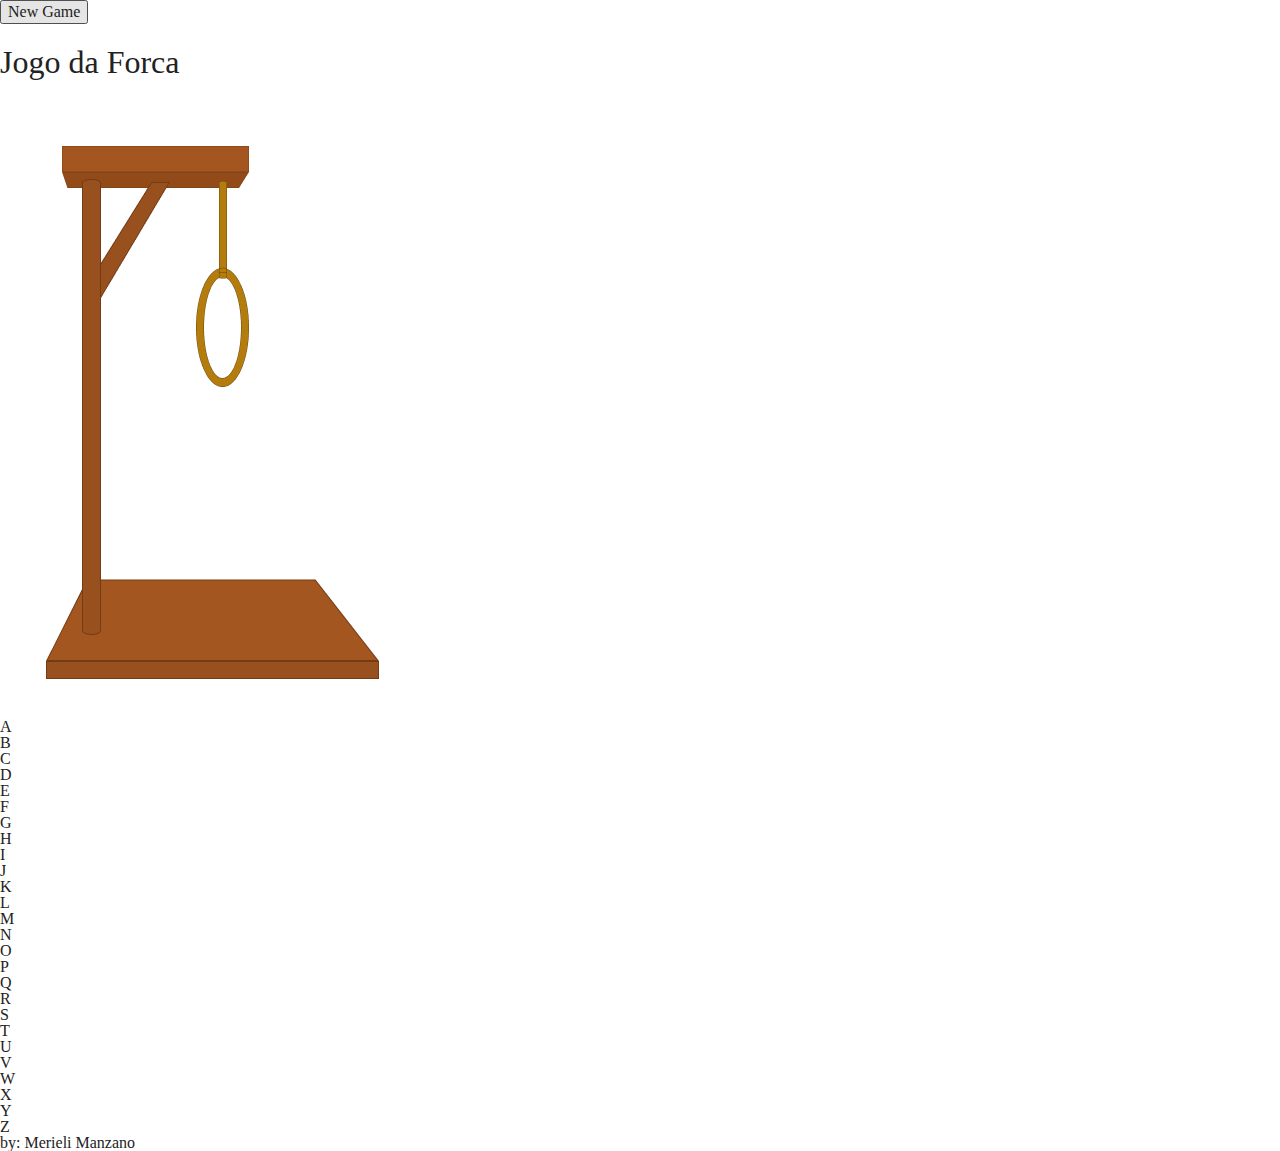
<file: index.html>
<!DOCTYPE html>
<html lang="pt-BR">
<head>
    <meta charset="UTF-8">
    <meta http-equiv="X-UA-Compatible" content="IE=edge">
    <meta name="viewport" content="width=device-width, initial-scale=1.0">
    <title>Jogo da Forca</title>
    <link rel="stylesheet" href="assets/css/reset.css">
    <link rel="stylesheet" href="assets/css/normalize.css">
    <link rel="stylesheet" href="assets/css/style.css">
</head>
<body>
    <header>
        <nav>
            <button>New Game</button>
        </nav>
        <h1>Jogo da Forca</h1>
        <div class="scoreboard">

        </div>
    </header>
    <main>
        <!-- Desenvolver o game Mobile FIRST -->
        <section>
            <img src="assets/img/Frame1.png" alt="">
        </section>
        <section>
            <ul class="word">
                <li class="word-letter"></li>
            </ul>
            <ul class="keyboard">
                <li class="keyboard-letter">A</li>
                <li class="keyboard-letter">B</li>
                <li class="keyboard-letter">C</li>
                <li class="keyboard-letter">D</li>
                <li class="keyboard-letter">E</li>
                <li class="keyboard-letter">F</li>
                <li class="keyboard-letter">G</li>
                <li class="keyboard-letter">H</li>
                <li class="keyboard-letter">I</li>
                <li class="keyboard-letter">J</li>
                <li class="keyboard-letter">K</li>
                <li class="keyboard-letter">L</li>
                <li class="keyboard-letter">M</li>
                <li class="keyboard-letter">N</li>
                <li class="keyboard-letter">O</li>
                <li class="keyboard-letter">P</li>
                <li class="keyboard-letter">Q</li>
                <li class="keyboard-letter">R</li>
                <li class="keyboard-letter">S</li>
                <li class="keyboard-letter">T</li>
                <li class="keyboard-letter">U</li>
                <li class="keyboard-letter">V</li>
                <li class="keyboard-letter">W</li>
                <li class="keyboard-letter">X</li>
                <li class="keyboard-letter">Y</li>
                <li class="keyboard-letter">Z</li>
            </ul>
            
        </section>
    </main>
    <footer>
        <h3>by: Merieli Manzano</h3>
    </footer>
</body>
</html>
</file>
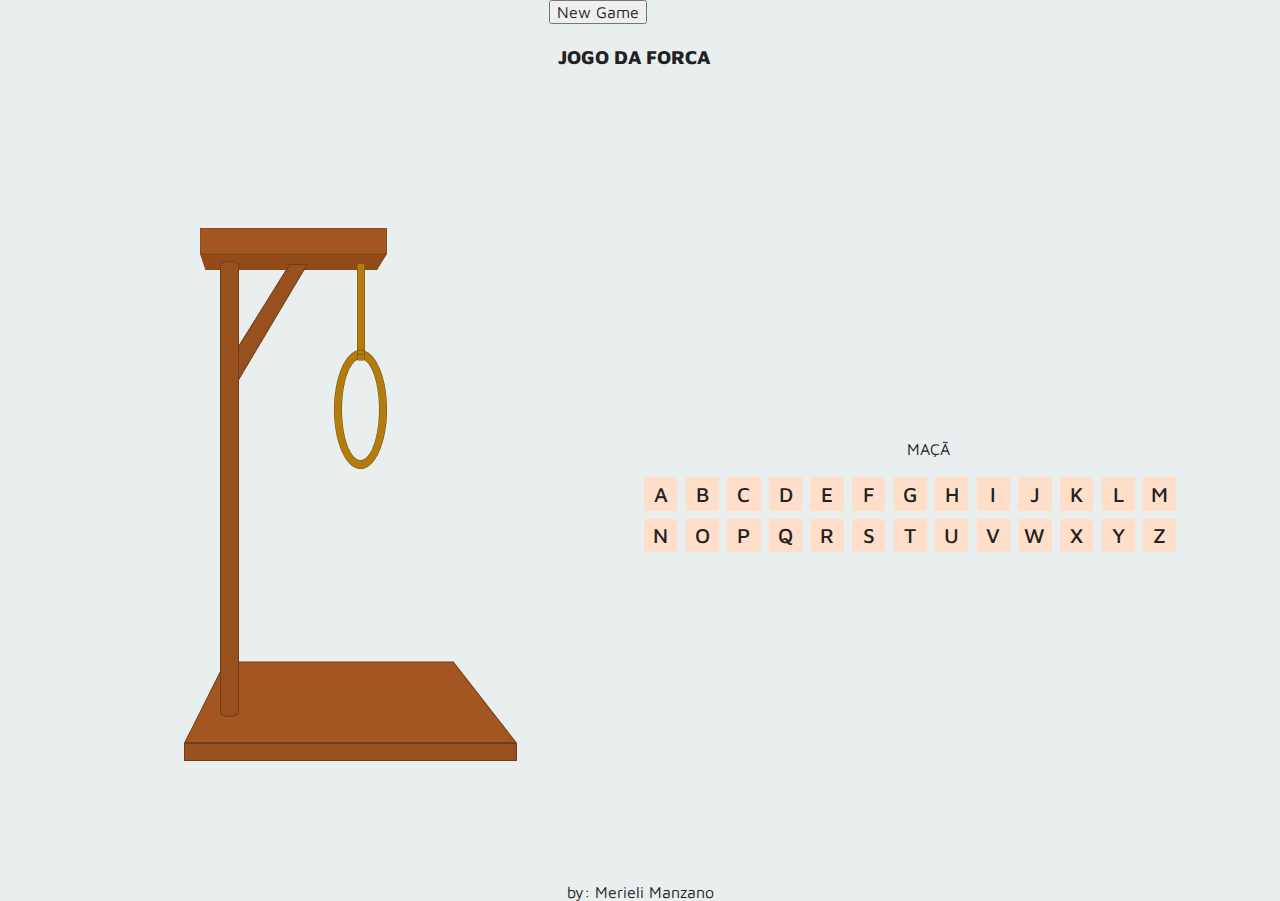
<file: userInterface.html>
<!DOCTYPE html>
<html lang="pt-BR">
<head>
    <meta charset="UTF-8">
    <meta http-equiv="X-UA-Compatible" content="IE=edge">
    <meta name="viewport" content="width=device-width, initial-scale=1.0">
    <title>Jogo da Forca</title>
    <link rel="preconnect" href="https://fonts.googleapis.com">
    <link rel="preconnect" href="https://fonts.gstatic.com" crossorigin>
    <link href="https://fonts.googleapis.com/css2?family=Maven+Pro:wght@400;500;700;900&display=swap" rel="stylesheet">
    <link rel="stylesheet" href="assets/css/reset.css"> 
    <link rel="stylesheet" href="assets/css/normalize.css">
    <link rel="stylesheet" href="assets/css/style.css">
</head>
<body class="userInterface">
    <header class="menu">
        <nav class="menu-user">
            <button class="menu-button">New Game</button>
        </nav>
        <h1 class="menu-title">Jogo da Forca</h1>
        <div class="menu-score">

        </div>
    </header>
    <main class="gameInterface">
        <!-- Desenvolver o game Mobile FIRST -->
        <section class="gameInterface-health">
            <img class="health" src="assets/img/Frame1.png" alt="">
        </section>
        <section class="gameInterface-mission">
            <ul class="quest">
                <li class="quest-letter">M</li>
                <li class="quest-letter">A</li>
                <li class="quest-letter">Ç</li>
                <li class="quest-letter">Ã</li>
            </ul>
            <ul class="inventory">
                <li class="inventory-letter">A</li>
                <li class="inventory-letter">B</li>
                <li class="inventory-letter">C</li>
                <li class="inventory-letter">D</li>
                <li class="inventory-letter">E</li>
                <li class="inventory-letter">F</li>
                <li class="inventory-letter">G</li>
                <li class="inventory-letter">H</li>
                <li class="inventory-letter">I</li>
                <li class="inventory-letter">J</li>
                <li class="inventory-letter">K</li>
                <li class="inventory-letter">L</li>
                <li class="inventory-letter">M</li>
                <li class="inventory-letter">N</li>
                <li class="inventory-letter">O</li>
                <li class="inventory-letter">P</li>
                <li class="inventory-letter">Q</li>
                <li class="inventory-letter">R</li>
                <li class="inventory-letter">S</li>
                <li class="inventory-letter">T</li>
                <li class="inventory-letter">U</li>
                <li class="inventory-letter">V</li>
                <li class="inventory-letter">W</li>
                <li class="inventory-letter">X</li>
                <li class="inventory-letter">Y</li>
                <li class="inventory-letter">Z</li>
            </ul>
            
        </section>
    </main>
    <footer>
        <h3>by: Merieli Manzano</h3>
    </footer>
</body>
</html>
</file>
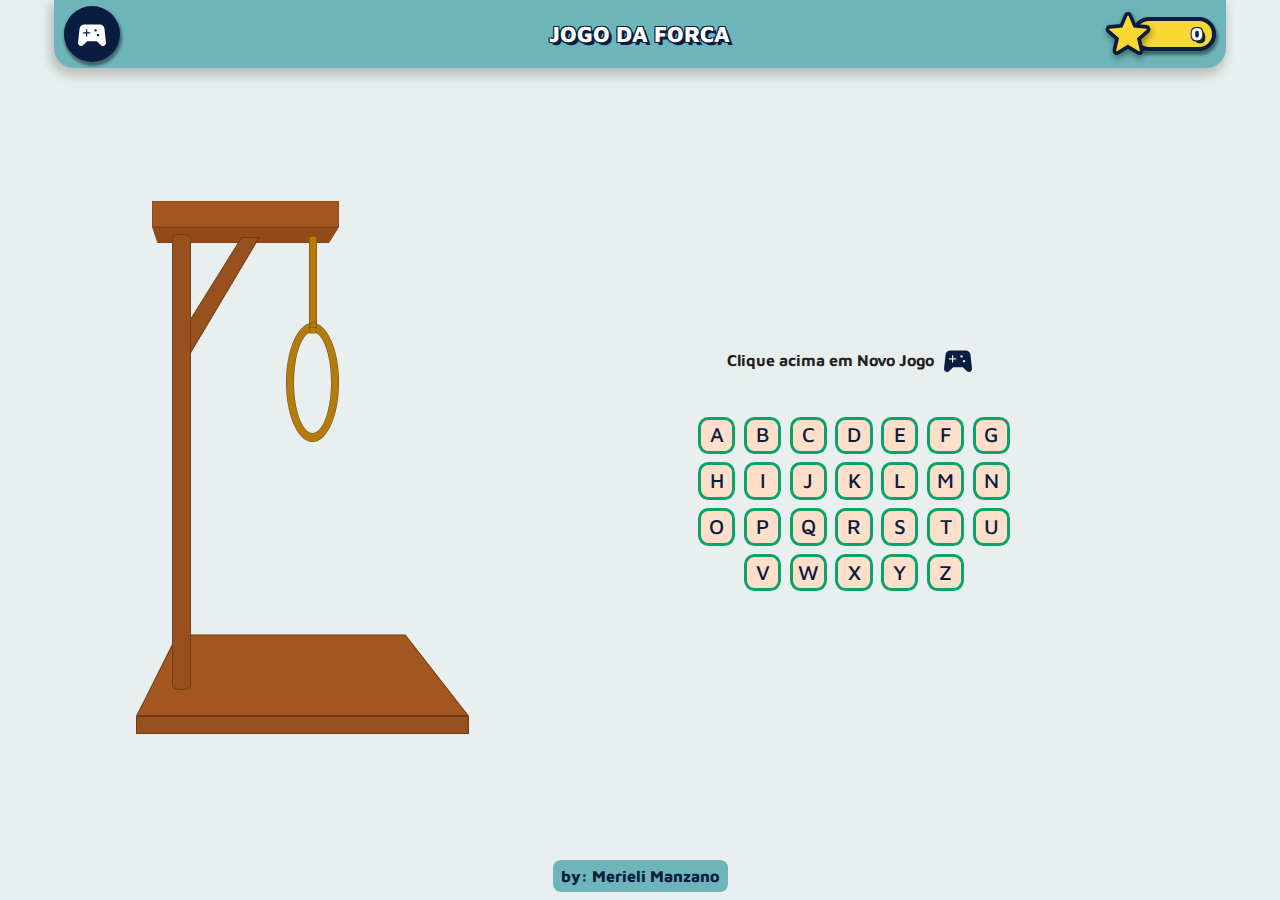
<file: src/userInterface.html>
<!DOCTYPE html>
<html lang="pt-BR">
<head>
    <meta charset="UTF-8">
    <meta http-equiv="X-UA-Compatible" content="IE=edge">
    <meta name="viewport" content="width=device-width, initial-scale=1.0">
    <title>Jogo da Forca</title>
    <link rel="shortcut icon" href="assets/img/favicon.ico" type="image/x-icon">
    <link rel="preconnect" href="https://fonts.googleapis.com">
    <link rel="preconnect" href="https://fonts.gstatic.com" crossorigin>
    <link href="https://fonts.googleapis.com/css2?family=Maven+Pro:wght@400;500;700;900&display=swap" rel="stylesheet">
    <link rel="stylesheet" href="assets/css/reset.css"> 
    <link rel="stylesheet" href="assets/css/normalize.css">
    <link rel="stylesheet" href="assets/css/style.css">
</head>
<body class="userInterface">
    <header class="menu">
        <nav class="menu-user">
            <button aria-label="Novo Jogo" data-newgame class="menu-button" type="button">
                <svg aria-hidden="true" class="menu-button-Svg" xmlns="http://www.w3.org/2000/svg" enable-background="new 0 0 20 20" viewBox="0 0 20 20"><g><rect fill="none" height="20" width="20"/></g><g><g><path d="M15.82,13.55l-0.62-5.76C15.08,6.77,14.23,6,13.21,6H6.79C5.77,6,4.92,6.77,4.81,7.78l-0.62,5.76 C4.09,14.32,4.69,15,5.46,15c0.34,0,0.67-0.14,0.91-0.38L8,13h4l1.62,1.62c0.24,0.24,0.57,0.38,0.91,0.38 C15.31,15,15.91,14.32,15.82,13.55z M9.25,9.75H8V11H7.5V9.75H6.25v-0.5H7.5V8H8v1.25h1.25V9.75z M11.5,9C11.22,9,11,8.78,11,8.5 C11,8.22,11.22,8,11.5,8S12,8.22,12,8.5C12,8.78,11.78,9,11.5,9z M12.5,11c-0.28,0-0.5-0.22-0.5-0.5c0-0.28,0.22-0.5,0.5-0.5 s0.5,0.22,0.5,0.5C13,10.78,12.78,11,12.5,11z"/></g></g></svg>
            </button>
        </nav>
        <h1 class="menu-title">Jogo da Forca</h1>
        <div class="menu-score">
            <svg class="menu-scoreSvg" xmlns="http://www.w3.org/2000/svg" enable-background="new 0 0 24 24" viewBox="0 0 24 24" fill="#000000">
                <g><path d="M0,0h24v24H0V0z" fill="none"/><path d="M0,0h24v24H0V0z" fill="none"/></g>
                <g class="menu-scoreSvg--border"><path d="M12,17.27l4.15,2.51c0.76,0.46,1.69-0.22,1.49-1.08l-1.1-4.72l3.67-3.18c0.67-0.58,0.31-1.68-0.57-1.75l-4.83-0.41 l-1.89-4.46c-0.34-0.81-1.5-0.81-1.84,0L9.19,8.63L4.36,9.04c-0.88,0.07-1.24,1.17-0.57,1.75l3.67,3.18l-1.1,4.72 c-0.2,0.86,0.73,1.54,1.49,1.08L12,17.27z"/></g>
            </svg>
            <div aria-label="Placar de pontos" role="textbox" data-score class="menu-scoreBoard">
                0
            </div>
        </div>
    </header>
    <main class="gameInterface">
        <!-- Desenvolver o game Mobile FIRST -->
        <section class="gameInterface-health">
            <img data-health class="health" src="assets/img/Frame1.png" alt="Forca com vida cheia">
        </section>
        <section class="gameInterface-mission">
            <ul aria-label="Palavra do jogo" role="textbox" tabindex="0" data-quest class="quest"> </ul>
            <div data-inventory class="inventory">
                <button class="inventory-letter">A</button>
                <button class="inventory-letter">B</button>
                <button class="inventory-letter">C</button>
                <button class="inventory-letter">D</button>
                <button class="inventory-letter">E</button>
                <button class="inventory-letter">F</button>
                <button class="inventory-letter">G</button>
                <button class="inventory-letter">H</button>
                <button class="inventory-letter">I</button>
                <button class="inventory-letter">J</button>
                <button class="inventory-letter">K</button>
                <button class="inventory-letter">L</button>
                <button class="inventory-letter">M</button>
                <button class="inventory-letter">N</button>
                <button class="inventory-letter">O</button>
                <button class="inventory-letter">P</button>
                <button class="inventory-letter">Q</button>
                <button class="inventory-letter">R</button>
                <button class="inventory-letter">S</button>
                <button class="inventory-letter">T</button>
                <button class="inventory-letter">U</button>
                <button class="inventory-letter">V</button>
                <button class="inventory-letter">W</button>
                <button class="inventory-letter">X</button>
                <button class="inventory-letter">Y</button>
                <button class="inventory-letter">Z</button>
            </div>
            
        </section>
    </main>
    <audio data-audio preload="metadata" src"">
        <p>Navegador não suporta audio</p>
    </audio>
    <footer class="credits">
        <h3 class="credits-title">by: Merieli Manzano</h3>
    </footer>

    <script type="module" src="assets/js/game.js"></script>
</body>
</html>
</file>
<file: assets/css/style.css>
.gameInterface-mission, .gameInterface-health, .gameInterface, .inventory-letter, .quest {
  display: flex;
  justify-content: center;
  align-items: center;
}

@media (max-width: 767.98px) {
  .health {
    max-height: 100%;
    max-width: 100%;
  }
}
.mission {
  width: 100vw;
}

.quest {
  padding: 1em;
  width: 100%;
}
.quest-letter {
  display: inline;
}

.inventory {
  display: flex;
  flex-wrap: wrap;
  width: 100%;
}
.inventory-letter {
  background-color: #FFDFC9;
  font-family: "Maven Pro", sans-serif;
  font-size: 1.3em;
  font-weight: 500;
  margin: 0.2em;
  height: 1.6em;
  width: 1.6em;
}

.menu {
  height: 7em;
}
.menu-title {
  display: block;
  padding: 0.5em;
  text-transform: uppercase;
  width: 8.5em;
  font-family: "Maven Pro", sans-serif;
  font-size: 1.2em;
  font-weight: 800;
}

.gameInterface {
  height: 100%;
}
@media (max-width: 767.98px) {
  .gameInterface {
    display: flex;
    flex-direction: column;
    justify-content: space-between;
  }
}
@media (max-width: 767.98px) {
  .gameInterface-health {
    max-height: 400px;
    width: 100%;
    overflow: hidden;
    position: relative;
  }
}
@media (min-width: 768px) and (max-width: 1199.98px) {
  .gameInterface-health {
    height: auto;
    width: 50%;
  }
}
@media (min-width: 1200px) {
  .gameInterface-health {
    height: auto;
    width: 45%;
  }
}
.gameInterface-mission {
  flex-wrap: wrap;
}
@media (max-width: 767.98px) {
  .gameInterface-mission {
    height: auto;
    width: 100%;
  }
}
@media (min-width: 768px) and (max-width: 1199.98px) {
  .gameInterface-mission {
    height: auto;
    width: 45%;
  }
}
@media (min-width: 1200px) {
  .gameInterface-mission {
    height: auto;
    width: 45%;
  }
}

.userInterface {
  background-color: #E9EFEE;
  font-family: "Maven Pro", sans-serif;
  height: 100vh;
  width: 100%;
  display: flex;
  align-items: center;
  flex-direction: column;
}

/*# sourceMappingURL=style.css.map */
</file>
<file: src/assets/css/style.css>
.text-game, .gameInterface-mission, .gameInterface-health, .gameInterface, .menu-score, .menu-button, .inventory-letter, .inventory, .quest {
  display: flex;
  justify-content: center;
  align-items: center;
}

.menu {
  display: flex;
  justify-content: space-between;
  align-items: center;
}

.userInterface {
  display: flex;
  align-items: center;
  justify-content: space-between;
  flex-direction: column;
}

.health {
  transition: opacity 1s ease-in-out;
  filter: alpha(opacity=0);
}
@media (max-width: 768px) and (orientation: portrait) {
  .health {
    max-height: 100%;
    max-width: 100%;
  }
}
@media (max-width: 768px) and (orientation: landscape) {
  .health {
    object-fit: contain;
    height: auto;
    max-height: 100%;
    max-width: 100%;
    width: 100%;
  }
}
@media (min-width: 768px) and (max-width: 1280px) and (orientation: portrait) {
  .health {
    height: auto;
    width: auto;
  }
}
@media (min-width: 768px) and (max-width: 1280px) and (orientation: landscape) {
  .health {
    object-fit: contain;
    height: auto;
    max-height: 100%;
    max-width: 100%;
    width: 100%;
  }
}
@media (min-width: 1280px) and (orientation: portrait) {
  .health {
    object-fit: contain;
    height: auto;
    max-height: 100%;
    max-width: 100%;
    width: 100%;
  }
}
@media (min-width: 1280px) and (orientation: landscape) {
  .health {
    object-fit: contain;
    height: auto;
    max-height: 100%;
    max-width: 100%;
    width: 100%;
  }
}

.mission {
  width: 100vw;
}

.quest {
  padding: 1em;
  width: 100%;
  flex-wrap: wrap;
}
.quest-letter {
  border-bottom: 3px solid #6DB5B9;
  color: #195559;
  display: inline;
  margin: 0.1em;
  padding: 0.02em 0.2em;
  height: 29px;
  width: 28px;
  text-align: center;
  font-family: "Maven Pro", sans-serif;
  font-size: 1.6em;
  font-weight: 700;
}
@media (max-width: 768px) and (orientation: landscape) {
  .quest-letter {
    height: 20px;
    width: 20px;
    font-family: "Maven Pro", sans-serif;
    font-size: 1.2em;
    font-weight: 700;
  }
}

.inventory {
  flex-wrap: wrap;
  padding: 0.8em;
  width: 100%;
  max-width: 360px;
}
.inventory-letter {
  background-color: #FFDFC9;
  border-radius: 0.5em;
  border: 3px solid #0BA36C;
  color: #0A1D40;
  cursor: pointer;
  font-family: "Maven Pro", sans-serif;
  font-size: 1.3em;
  font-weight: 500;
  opacity: 1;
  margin: 0.2em;
  height: 1.8em;
  width: 1.8em;
  transition: linear 0.15s;
}
@media (max-width: 768px) and (orientation: landscape) {
  .inventory-letter {
    height: 1.6em;
    width: 1.6em;
    margin: 0.1em;
  }
}
.inventory-letter:hover, .inventory-letter:focus {
  box-shadow: 0px 1px 5px 0px #000000b0;
}
.inventory-letter--wrong {
  border-color: #FA2D00;
  box-shadow: inset 1px 1px 3px 1px #000000;
  opacity: 0.5;
}
.inventory-letter--wrong:hover, .inventory-letter--wrong:focus {
  box-shadow: inset 1px 1px 3px 1px #000000;
}
.inventory-letter--hit {
  border-color: #838685;
  box-shadow: inset 1px 1px 3px 1px #000000;
  opacity: 0.5;
}
.inventory-letter--hit:hover, .inventory-letter--hit:focus {
  box-shadow: inset 1px 1px 3px 1px #000000;
}

.menu {
  background-color: #6DB5B9;
  border-radius: 0 0 20px 20px;
  box-shadow: -2px 6px 11px 2px #00000033;
  padding: 10px;
  height: 3em;
  width: 90%;
}
.menu-user {
  width: 10%;
}
.menu-button {
  background-color: #0A1D40;
  border: none;
  border-radius: 30px;
  box-shadow: 1px 3px 3px 1px #0000006e;
  padding: 0;
  height: 3.5em;
  width: 3.5em;
  transition: linear 0.15s;
}
@media (max-width: 768px) and (orientation: portrait) {
  .menu-button {
    height: 2.8em;
    width: 2.8em;
  }
}
.menu-button:hover, .menu-button:focus {
  box-shadow: 0px 1px 5px 5px #ffffff;
  filter: brightness(1.2);
}
.menu-button-Svg {
  fill: #FFFFFF;
  height: 3em;
  width: 3em;
}
@media (max-width: 768px) and (orientation: portrait) {
  .menu-button-Svg {
    height: 2.625em;
    width: 2.625em;
  }
}
.menu-title {
  font-family: "Maven Pro", sans-serif;
  font-size: 1.4em;
  font-weight: 800;
  color: #FFFFFF;
  display: block;
  padding: 0.5em;
  text-transform: uppercase;
  text-shadow: 3px 3px 0px #0A1D40, -1px -1px 0px #0A1D40, 1px -1px 0px #0A1D40, -1px 1px 0px #0A1D40, 1px 1px 0px #0A1D40;
  position: absolute;
  left: 50%;
  transform: translateX(-50%);
  text-align: center;
  width: 8.5em;
}
@media (max-width: 480px) and (orientation: portrait) {
  .menu-title {
    font-family: "Maven Pro", sans-serif;
    font-size: 1.2em;
    font-weight: 800;
    height: 2em;
    width: 4.7em;
    left: 0;
    position: relative;
    transform: none;
    text-align: left;
  }
}
@media (min-width: 480px) and (max-width: 768px) and (orientation: portrait) {
  .menu-title {
    font-family: "Maven Pro", sans-serif;
    font-size: 1.2em;
    font-weight: 800;
    height: 2em;
    width: 4.7em;
    left: 50%;
    position: absolute;
    transform: translateX(-50%);
    text-align: center;
  }
}
.menu-scoreSvg {
  fill: #F9D831;
  position: relative;
  right: -25px;
  filter: drop-shadow(1px 3px 3px #0000006e);
  height: 3.625em;
  width: 3.625em;
}
@media (max-width: 768px) and (orientation: portrait) {
  .menu-scoreSvg {
    height: 3em;
    width: 3em;
  }
}
.menu-scoreSvg--border {
  stroke: #0A1D40;
}
.menu-scoreSvg--border path {
  stroke-width: 1.5;
}
.menu-scoreBoard {
  font-family: "Maven Pro", sans-serif;
  font-size: 1.1em;
  font-weight: 800;
  background-color: #F9D831;
  border: 4px solid #0A1D40;
  box-shadow: 1px 3px 3px 1px #0000006e;
  border-radius: 19px;
  color: #FFFFFF;
  padding: 0.2em 0.5em;
  text-align: right;
  text-shadow: 3px 3px 0px #0A1D40, -1px -1px 0px #0A1D40, 1px -1px 0px #0A1D40, -1px 1px 0px #0A1D40, 1px 1px 0px #0A1D40;
  height: 18px;
  width: 58px;
}
@media (max-width: 768px) and (orientation: portrait) {
  .menu-scoreBoard {
    font-family: "Maven Pro", sans-serif;
    font-size: 1em;
    font-weight: 800;
    padding: 0.15em 0.35em;
  }
}

@media (max-width: 768px) and (orientation: portrait) {
  .gameInterface {
    display: flex;
    flex-direction: column;
    justify-content: space-between;
    max-height: calc(100% - 6em);
  }
}
@media (max-width: 768px) and (orientation: landscape) {
  .gameInterface {
    height: 100%;
    width: 100%;
  }
}
@media (min-width: 768px) and (max-width: 1280px) and (orientation: portrait) {
  .gameInterface {
    height: 100%;
    width: 100%;
  }
}
@media (min-width: 768px) and (max-width: 1280px) and (orientation: landscape) {
  .gameInterface {
    max-height: calc(100% - 7em);
    padding: 0 2em;
  }
}
@media (min-width: 1280px) and (orientation: portrait) {
  .gameInterface {
    height: calc(100% - 7em);
    width: 100%;
  }
}
@media (min-width: 1280px) and (orientation: landscape) {
  .gameInterface {
    max-height: calc(100% - 7em);
  }
}
@media (max-width: 768px) and (orientation: portrait) {
  .gameInterface-health {
    height: auto;
    width: auto;
    overflow: hidden;
    position: relative;
  }
}
@media (max-width: 768px) and (orientation: landscape) {
  .gameInterface-health {
    height: 100%;
    width: 28%;
  }
}
@media (min-width: 768px) and (max-width: 1280px) and (orientation: portrait) {
  .gameInterface-health {
    height: 100%;
    width: 50%;
  }
}
@media (min-width: 768px) and (max-width: 1280px) and (orientation: landscape) {
  .gameInterface-health {
    height: 100%;
    width: 50%;
  }
}
@media (min-width: 1280px) and (orientation: portrait) {
  .gameInterface-health {
    height: 100%;
    width: 30%;
  }
}
@media (min-width: 1280px) and (orientation: landscape) {
  .gameInterface-health {
    height: 100%;
    max-width: 50%;
    width: auto;
  }
}
.gameInterface-mission {
  flex-wrap: wrap;
}
@media (max-width: 768px) and (orientation: portrait) {
  .gameInterface-mission {
    height: 70%;
    width: 100%;
  }
}
@media (max-width: 768px) and (orientation: landscape) {
  .gameInterface-mission {
    max-height: 100%;
    max-width: 70%;
  }
}
@media (min-width: 768px) and (max-width: 1280px) and (orientation: portrait) {
  .gameInterface-mission {
    max-height: 100%;
    max-width: 45%;
  }
}
@media (min-width: 768px) and (max-width: 1280px) and (orientation: landscape) {
  .gameInterface-mission {
    max-height: 100%;
    max-width: 70%;
  }
}
@media (min-width: 1280px) and (orientation: portrait) {
  .gameInterface-mission {
    max-height: 100%;
    width: 40%;
  }
}
@media (min-width: 1280px) and (orientation: landscape) {
  .gameInterface-mission {
    max-height: 100%;
    max-width: 70%;
  }
}

.userInterface {
  background-color: #E9EFEE;
  font-family: "Maven Pro", sans-serif;
  height: 100vh;
  width: 100vw;
  overflow: hidden;
}

.credits {
  min-height: 2.5em;
}
.credits-title {
  font-family: "Maven Pro", sans-serif;
  font-size: 1em;
  font-weight: 800;
  color: #0A1D40;
  border-radius: 8px;
  background-color: #6DB5B9;
  height: 1em;
  padding: 0.5em;
}

.text-game {
  font-weight: 700;
}
.text-game .menu-button-Svg {
  fill: #0A1D40;
}

/*# sourceMappingURL=style.css.map */
</file>
